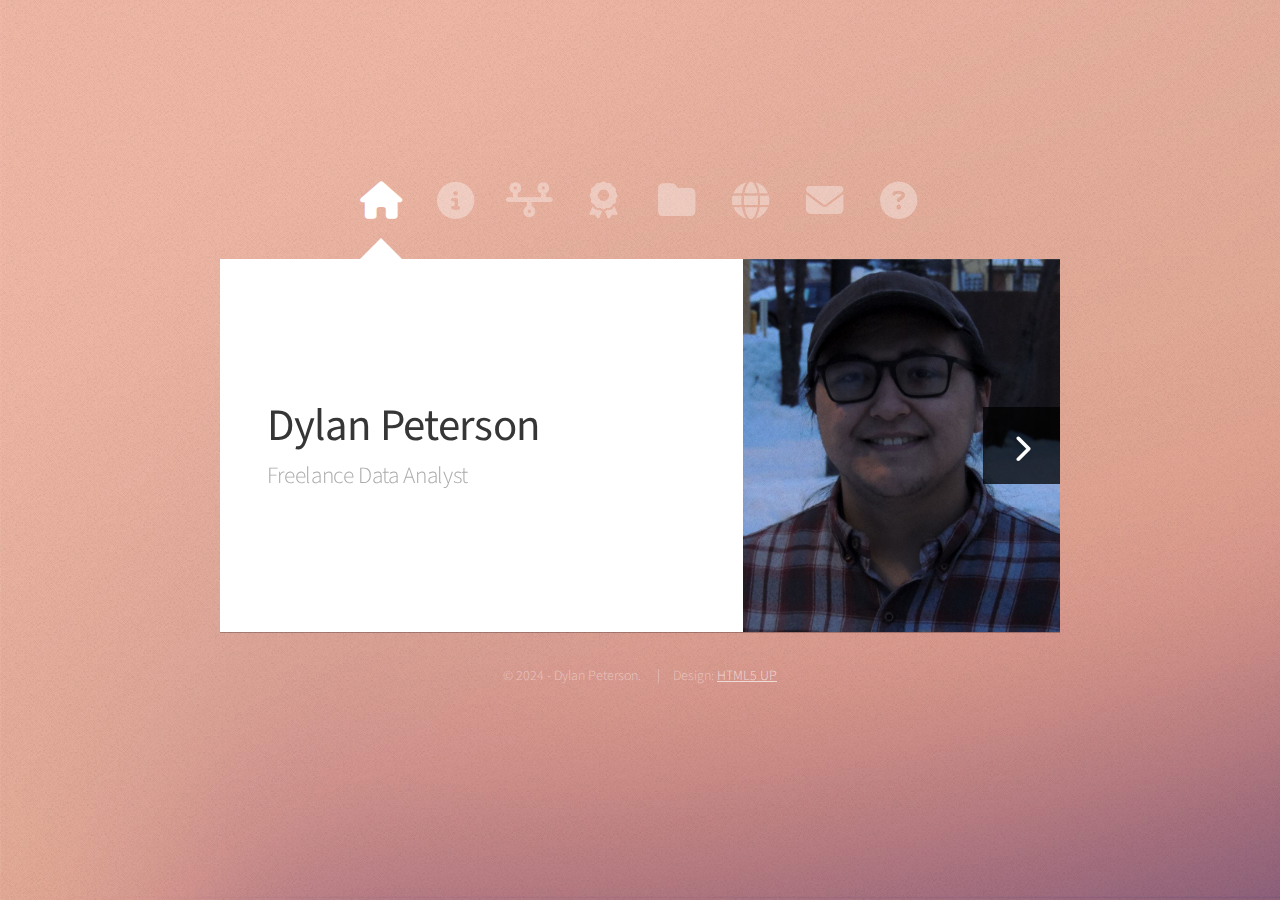
<file: index.html>
<!DOCTYPE HTML>
<!--
	Astral by HTML5 UP
	html5up.net | @ajlkn
	Free for personal and commercial use under the CCA 3.0 license (html5up.net/license)
-->
<html>

<head>
    <title>Dylan Peterson's Portfolio</title>
    <meta charset="utf-8" />
    <meta name="viewport" content="width=device-width, initial-scale=1, user-scalable=no" />
    <link rel="stylesheet" href="assets/css/main.css" />
    <noscript>
        <link rel="stylesheet" href="assets/css/noscript.css" />
    </noscript>
</head>

<body class="is-preload">

    <!-- Wrapper-->
    <div id="wrapper">

        <!-- Nav -->
        <nav id="nav">
            <a href="#" class="icon solid fa-home"><span>Home</span></a>
            <a href="#about-me" class="icon solid fa-info-circle"><span>About Me</span></a>
            <a href="#work_history" class="icon solid fa-timeline"><span>Work History</span></a>
            <a href="#merits" class="icon solid fa-award"><span>merits</span></a>
            <a href="#projects" class="icon solid fa-folder"><span>Projects</span></a>
            <a href="#websites" class="icon solid fa-globe"><span>Websites</span></a>
            <a href="#contact" class="icon solid fa-envelope"><span>Contact</span></a>
            <a href="#FAQ" class="icon solid fa-question-circle"><span>FAQ</span></a>
        </nav>

        <!-- Main -->
        <div id="main">

            <!-- Me -->
            <article id="home" class="panel intro">
                <header>
                    <h1>Dylan Peterson</h1>
                    <p>Freelance Data Analyst</p>
                </header>
                <a href="#work" class="jumplink pic">
                    <span class="arrow icon solid fa-chevron-right"><span>See my work</span></span>
                    <img src="images/main.jpg" alt="" />
                </a>
            </article>

            <!-- About Me -->
            <article id="about-me" class="panel">
                <header>
                    <h2>About Me</h2>
                </header>
                <h3>Abstract</h3>
                <p>My name is Dylan Tyler Peterson, and I'm an Alaskan Native data analyst based in Anchorage, Alaska.
                    My hobbies include crocheting, archery, lock picking, coding, hacking/pen testing, and programming.
                    I'm a FOSS (Free and Open Source Software) enthusiast, with my main workstation running an Ubuntu
                    distro of Linux (I aspire to overhaul to Gentoo eventually for performance and modular control
                    reasons). I trained and am certified in data analytics through Thinkful.</p>

                <h3>Setup</h3>
                <p>My current work setup is an Asus ROG Strix laptop with an AMD Ryzen 9 5980HX CPU and an AMD Radeon RX
                    6800M GPU. I run Ubuntu as my primary work operating system. However, I run Windows on a secondary
                    NVME SSD, mainly for gaming purposes and to familiarize myself with the OS and PowerShell. For my
                    software setup on Ubuntu, I've replaced the standard GNOME Display Manager with I3WM, as tiled
                    window managers are more intuitive and more streamlined to work with for me. I run most of my
                    interactions through the command line.</p>
            </article>

            <!-- Work History -->
            <article id="work_history" class="panel">
                <header>
                    <h2>Work History</h2>
                </header>

                <h3>Abstract</h3>
                <ul>
                    <li>
                        <h4>Sears, Roebuck and Co. ~ Merchandising Lead</h4>
                        <h5>March 2017 - April 2018</h5>
                        <ul>
                            <li>Optimize product placement per planogram and customer trends</li>
                            <li>Validate price against ever-changing corporate pricing</li>
                            <li>Analyze customer-product interaction and raise possible placement changes</li>
                        </ul>
                    </li>
                    <li>
                        <h4>Lowe's Home Centers, LLC ~ Delivery Assistant</h4>
                        <h5>February 2019 - February 2020</h5>
                        <ul>
                            <li>Verified product against order invoice for accuracy</li>
                            <li>Routed and planned deliveries for the following days</li>
                            <li>Assisted back-end supervisor with logging inventory</li>
                            <li>Coordinated inter-departmentally to ensure customer satisfaction</li>
                            <li>De-escalated tense interactions with aggravated customers</li>
                            <li>Created adequate compromises for impromptu problems during deliveries</li>
                        </ul>
                    </li>
                    <li>
                        <h4>United Brotherhood of Carpenters ~ Apprentice Carpenter</h4>
                        <h5>February 2020 - July 2021</h5>
                        <ul>
                            <li>Fabricated structural frames based on architectural blueprints</li>
                            <li>Analyzed worksite for safety hazards and ensured compliance with safety mandates</li>
                            <li>Cut and trimmed construction material to the needed length</li>
                        </ul>
                    </li>
                    <li>
                        <h4>Mirage Auto Painting & Collision ~ Data Analyst</h4>
                        <h5>July 2021 - April 2022</h5>
                        <ul>
                            <li>Used Microsoft Excel to track and visualize business KPIs</li>
                            <li>Used Python to create automated data formatting and per-use visualization scripts</li>
                            <li>Created and presented informative slideshows to update management on the company's
                                status
                            </li>
                            <li>Maintained tracking of repair order tickets through Microsoft Excel</li>
                        </ul>
                    </li>
                    <li>
                        <h4>Lowe's Home Centers, LLC ~ Appliance Sales Specialist</h4>
                        <h5>April 2022 - May 2023</h5>
                        <ul>
                            <li>Collaborated Cross-departmentally to ensure customer satisfaction promptly</li>
                            <li>De-escalated tense interpersonal interactions with aggravated customers</li>
                            <li>Assisted department ASM with analyzing sales trends to predict needed inventory better
                            </li>
                            <li>Handled large-scale orders for high-value customers, including corporate entities</li>
                        </ul>
                    </li>
                    <li>
                        <h4>ESS Worldwide ~ Sanitization QAQC/Lead</h4>
                        <h5>May 2023 - Current</h5>
                        <ul>
                            <li>Verify the quality of sanitization</li>
                            <li>Authenticate on-board stock qualities</li>
                            <li>Assist in monthly stock auditing</li>
                            <li>Check for on-board discrepancies</li>
                        </ul>
                    </li>
                </ul>

                <h3>Sears, Roebuck and Co. ~ Merchandising Lead</h3>
                <h4>March 2017 - April 2018</h4>
                <p>I worked as a hardlines merchandising lead for Sears, Roebuck, and Co. During my time there, I was in
                    charge of optimizing product placement in correlation with related products to enhance customer
                    experience while increasing product-customer engagement. I also validated product pricing to verify
                    that it was current and congruent with the internal pricing model from Sears Corporate. While my
                    position was mainly front-end, I assisted with back-end operations, including inventory auditing and
                    product intake, during my slow times and as the back-end team needed help.</p>

                <h3>Lowe's Home Centers, LLC ~ Delivery Assistant</h3>
                <h4>February 2019 - February 2020</h4>
                <p>I initially applied for the customer service associate position in the lumber department. I chose
                    that position to familiarize myself with the construction industry and the tools/equipment used.
                    During my time in that position, I was in charge of restocking and maintaining the department, which
                    included using heavy machinery (mainly a propane-based forklift). I used my previous experience with
                    price validation along with legacy software to verify and fix pricing errors and outdated values.
                    After approximately three months working there, I transferred to the delivery department as a
                    full-time delivery assistant. In this new position, I helped coordinate next-day deliveries and
                    ensured timely, accurate, and intact deliveries. Most of the deliveries were appliances; however, I
                    also assisted in transporting bulk construction materials by aiding the CDL drivers. When supporting
                    the CDL driver, I kept watch for unsuspected vehicles and ensured safe transit of goods while he was
                    operating the truck-mounted forklift.</p>

                <h3>United Brotherhood of Carpenters ~ Apprentice Carpenter</h3>
                <h4>February 2020 - July 2021</h4>
                <p>Being a carpenter had been a longtime dream of mine since the start of middle school, and that only
                    grew when I was in Applied tech. To achieve my goal of joining the union, I expedited my graduation
                    from the CyberLynx program in a matter of months. I worked hard to earn my driver's license in
                    December 2019. In this position, I learned much about the construction industry and the inner
                    workings of being a carpenter. As an apprentice, I increased my understanding of architectural
                    mathematics and refined my work ethic. This era of my career allowed me to understand the dedication
                    it took to see through long-term projects and also honed my capabilities with time, money, and
                    stress management.</p>

                <h3>Mirage Auto Painting & Collision ~ Data Analyst</h3>
                <h4>July 2021 - April 2022</h4>
                <p>I left the construction industry due to the inability to have a comfortable balance between work and
                    personal life, as the weeks away from my family created a strain that was not worth the money I was
                    earning. I allowed myself a week's break to relieve the stresses of being away from home for weeks
                    and get my head back on straight, and then I started to apply locally. I wanted something to foster
                    my love for technology and shift my career into data analytics. During my time in this position, I
                    created low-cost automatic report frameworks through applications such as Excel and rudimentary
                    formatting and report creation using the Pandas module. We switched to BIRT shortly before I
                    departed from the business. With these customized report generation applications, I created tailored
                    graphs and visualizations, using Excel's pivot tables to create ad hoc graphs, then used Python's
                    Seaborn pandas to create more prepared plots for informative presentations choreographed in
                    PowerPoint.</p>

                <h3>Lowe's Home Centers, LLC ~ Appliance Sales Specialist</h3>
                <h4>April 2022 - May 2023</h4>
                <p>I parted ways with Mirage due to increasing hostility from the owner/operator and learning about
                    internal actions I disagreed with. After parting ways, I found a new position available at Lowe's.
                    With my newfound experience and a proven previous work ethic, I applied to and became a sales
                    specialist in the appliance department. As a sales associate, I was a good source of information for
                    our customer base and acted as the main point of contact for our customers' shopping experience.
                    While in this position, I increased my knowledge of consumer electronics and wanted luxuries. I
                    could bring my previous analyst experience to explain current sales trends in an understandable way
                    to my lead and superiors. I harnessed our internal sales data through their sales application using
                    manual data entry into Excel to graph sales trends as our financial quarters closed. I worked
                    closely with my assistant store manager to inform him of the current sales trends and help project
                    what appliances we should request from our appliance distribution center and regional distribution
                    center. In this position, I was crucial in interacting with high-value customers and corporations
                    while managing multiple high-dollar projects and orders. I excelled in interpersonal de-escalation
                    and conflict resolution, and I could find quick and efficient solutions with my deep understanding
                    of the proprietary inventory management system.</p>

                <h3>ESS Worldwide ~ Sanitization QAQC/Lead</h3>
                <h4>May 2023 - Current</h4>
                <p>I left Lowe's due to disagreements with changes made in the departmental structure and the expected
                    decrease in available specialists. I took a month off to unwind with my wife and help her with
                    Spring cleaning. After allowing myself to recuperate, I landed a temporary job as a sanitation
                    worker through a contractor for the Alaska Railroad Corporation. During this position, my initial
                    tasks were to help clean, sanitize, and restock the train lines that run during the summer season.
                    Excelling at the job involved a keen eye for detail to ensure that we thoroughly and adequately
                    sanitized with the proper chemicals. This adherence to quality eventually landed me a position as a
                    lead, where my main focus was quality assurance and quality control. Through the summer, I gained
                    enough interest from my supervisor and department manager to be offered a full-time position at the
                    company under the same occupational title of lead/QAQC. I continue to work with ESS and go above and
                    beyond to ensure my work is excellent.</p>

            </article>

            <!-- Merits -->
            <article id="merits" class="panel">
                <header>
                    <h2>Skills and Accolades</h2>
                </header>
                <br>
                <h3>Skills</h3>
                <ul>
                    <li>Nine years of experience with Google Suite</li>
                    <li>Four years of Python experience</li>
                    <li>Four years of Linux CLI experience</li>
                    <li>Three years of experience with Git and GitHub</li>
                    <li>Three years of experience with Microsoft 365</li>
                    <li>Two years of SQL experience
                        <ul>
                            <li>PostgreSQL</li>
                            <li>SQLite3</li>
                        </ul>
                    </li>
                    <li>Two years of Tableau experience</li>
                    <li>Two years of POST and GET API experience</li>
                    <li>One year of HTML and CSS experience</li>
                    <li>Six months of BIRT (Business Intelligence Reporting Tool)</li>
                    <li>Six months of C programming language</li>
                </ul>

                <h3>Certificates & Diplomas</h3>
                <ul>
                    <li>High school Diploma: CyberLynx K-12</li>
                    <li>Certificate in Data Analytics: Thinkful
                        <ul>
                            <li>Trained in Excel and PowerPoint</li>
                            <li>Trained in SQL (focus on PostgreSQL)</li>
                            <li>Trained in Python (focus on Pandas, Matplotlib, and Seaborn)</li>
                            <li>Trained in Tableau</li>
                        </ul>
                    </li>
                </ul>
            </article>

            <!-- Projects -->
            <article id="projects" class="panel">
                <header>
                    <h2>Projects</h2>
                </header>
                <p>Below are some examples of my projects. Most will be done through multiple means to showcase my
                    capabilities in differing business intelligence programs and custom-programmed Python scripts/SQL
                    queries.</p>
                <section>
                    <div class="row">
                        <details>
                            <summary>
                                <a href="projects.html#superstore">
                                    Tableau Superstore
                                </a>
                            </summary>
                            test
                        </details>
                        <div class="col-10 col-6-medium col-12-small" style="margin:auto">
                            <a href="projects.html#superstore" class="image fit"><img src="images/pic01.jpg" alt=""></a>
                        </div>
                        <div class="col-10 col-6-medium col-12-small" style="margin:auto">
                            <a href="projects.html#finances" class="image fit"><img src="images/pic01.jpg" alt=""></a>
                        </div>
                        <!-- <div class="col-4 col-6-medium col-12-small"> -->
                        <!--   <a href="#" class="image fit"><img src="images/pic02.jpg" alt=""></a> -->
                        <!-- </div> -->
                        <!-- <div class="col-4 col-6-medium col-12-small"> -->
                        <!--   <a href="#" class="image fit"><img src="images/pic03.jpg" alt=""></a> -->
                        <!-- </div> -->
                        <!-- <div class="col-4 col-6-medium col-12-small"> -->
                        <!--   <a href="#" class="image fit"><img src="images/pic04.jpg" alt=""></a> -->
                        <!-- </div> -->
                        <!---->
                        <!-- <div class="col-10 col-6-medium col-12-small" style="margin:auto"> -->
                        <!--   <a href="#" class="image fit"><img src="images/pic05.jpg" alt=""></a> -->
                        <!-- </div> -->
                        <!-- <div class="col-4 col-6-medium col-12-small"> -->
                        <!--   <a href="#" class="image fit"><img src="images/pic06.jpg" alt=""></a> -->
                        <!-- </div> -->
                        <!-- <div class="col-4 col-6-medium col-12-small"> -->
                        <!--   <a href="#" class="image fit"><img src="images/pic07.jpg" alt=""></a> -->
                        <!-- </div> -->
                        <!-- <div class="col-4 col-6-medium col-12-small"> -->
                        <!--   <a href="#" class="image fit"><img src="images/pic08.jpg" alt=""></a> -->
                        <!-- </div> -->
                        <!---->
                        <!-- <div class="col-10 col-6-medium col-12-small" style="margin:auto"> -->
                        <!--   <a href="#" class="image fit"><img src="images/pic09.jpg" alt=""></a> -->
                        <!-- </div> -->
                        <!-- <div class="col-4 col-6-medium col-12-small"> -->
                        <!--   <a href="#" class="image fit"><img src="images/pic10.jpg" alt=""></a> -->
                        <!-- </div> -->
                        <!-- <div class="col-4 col-6-medium col-12-small"> -->
                        <!--   <a href="#" class="image fit"><img src="images/pic11.jpg" alt=""></a> -->
                        <!-- </div> -->
                        <!-- <div class="col-4 col-6-medium col-12-small"> -->
                        <!--   <a href="#" class="image fit"><img src="images/pic12.jpg" alt=""></a> -->
                        <!-- </div> -->
                    </div>
                </section>
            </article>

            <!-- Websites -->
            <article id="websites" class="panel">
                <header>
                    <h2>Websites</h2>
                </header>
                <section>
                    <div class="row">
                        <div class="col-4 col-6-medium col-12-small" style="margin:auto">
                            <a href="https://www.linkedin.com/in/dylan-peterson-881b22264" class="image fit"
                                title='LinkedIn'><img src="images/in-blue.png" alt="LinkedIn"></a>
                        </div>
                        <div class="col-4 col-6-medium col-12-small" style="margin:auto">
                            <a href="https://github.com/Dylan-T-Peterson" class="image fit" title='GitHub'><img
                                    src="images/github-mark.png" alt="Github"></a>
                        </div>
                        <div class="col-4 col-6-medium col-12-small" style="margin:auto">
                            <a href="https://public.tableau.com/app/profile/dylan6056" class="image fit"
                                title='Tableau'><img src="images/Tableau-Logo.png" alt="Tableau"></a>
                        </div>
                    </div>
                </section>
            </article>

            <!-- Contact -->
            <article id="contact" class="panel">
                <header>
                    <h2>Contact Me</h2>
                </header>
                <form action="https://formspree.io/f/mpzgnpne" method="POST">
                    <div>
                        <div class="row">
                            <div class="col-6 col-12-medium">
                                <input type="text" name="name" placeholder="First and Last Name" required />
                            </div>
                            <div class="col-6 col-12-medium">
                                <input type="text" name="email" placeholder="Email" required />
                            </div>
                            <div class="col-12">
                                <input type="text" name="subject" placeholder="Subject" required />
                            </div>
                            <div class="col-12">
                                <textarea name="message" placeholder="Message" rows="6" required></textarea>
                            </div>
                            <div class="col-12">
                                <button type='submit'>Send Message</button>
                            </div>
                        </div>
                    </div>
                </form>
            </article>

            <!-- FAQ -->
            <article id="FAQ" class="panel">
                <header>
                    <h2>FAQ</h2>
                </header>
                <details>
                    <summary>Why are all of your SQL queries written with SQLite3 syntax?</summary>
                    I currently don't have the necessary infrastructure to obtain or maintain an actual server
                    database, so instead of leaving out SQL as a whole, I decided to use the resources I currently have
                    to practice and strengthen my SQL literacy.
                </details>

                <details>
                    <summary>What is your development setup?</summary>
                    My main workstation is a Ubuntu-based setup running I3WM for my window manager. I've heavily
                    customized a fork of Neovim, mainly for Python, SQL, and front-end web development. I modify my
                    configuration files to improve productivity and ease of use when encountering things I could
                    optimize during my projects.
                </details>

                <details>
                    <summary>What professional experience do you have in data analytics?</summary>
                    I have a year of professional experience and another year of freelance experience. I keep my
                    skills growing with my projects and continue to expand my understanding of analytical techniques and
                    more efficient methods by staying informed and up to date-with new program/language releases.
                </details>

                <details>
                    <summary>What experience do you have with analytic programs?</summary>
                    I have experience in Excel, Tableau, and creating custom Python scripts. My knowledge of Excel
                    includes using HLOOKUP/VLOOKUP, INDEX/MATCH, and pivot charts/tables. In Tableau, I can create
                    cohesive and insightful dashboards and stories. My most extensive area of expertise is manipulating
                    and analyzing data through customized Python scripts and personalized SQL queries, including
                    manipulating DataFrames through the Pandas module or database modification and querying through the
                    SQLite3 module. I am proficient in creating data visualizations using Python's Matplotlib and
                    Seaborn modules.
                </details>

                <details>
                    <summary>
                        What are your experiences with software development life cycle frameworks and processes?
                    </summary>
                    I currently do not work on large enough projects or teams to necessitate an SDLC, so I need to
                    gain experience with any SDLC framework. I have informed myself about various SDLC frameworks,
                    including Scrum Agile, Waterfall, Lean, Iterative, and Spiral.
                </details>

            </article>

        </div>

        <!-- Footer -->
        <div id="footer">
            <ul class="copyright">
                <li>&copy; 2024 - Dylan Peterson.</li>
                <li>Design: <a href="http://html5up.net">HTML5 UP</a></li>
            </ul>
        </div>

    </div>

    <!-- Scripts -->
    <script src="assets/js/jquery.min.js"></script>
    <script src="assets/js/browser.min.js"></script>
    <script src="assets/js/breakpoints.min.js"></script>
    <script src="assets/js/util.js"></script>
    <script src="assets/js/main.js"></script>

</body>

</html>

<!-- todo -->
<!-- change h3-h6 header sizes -->
</file>
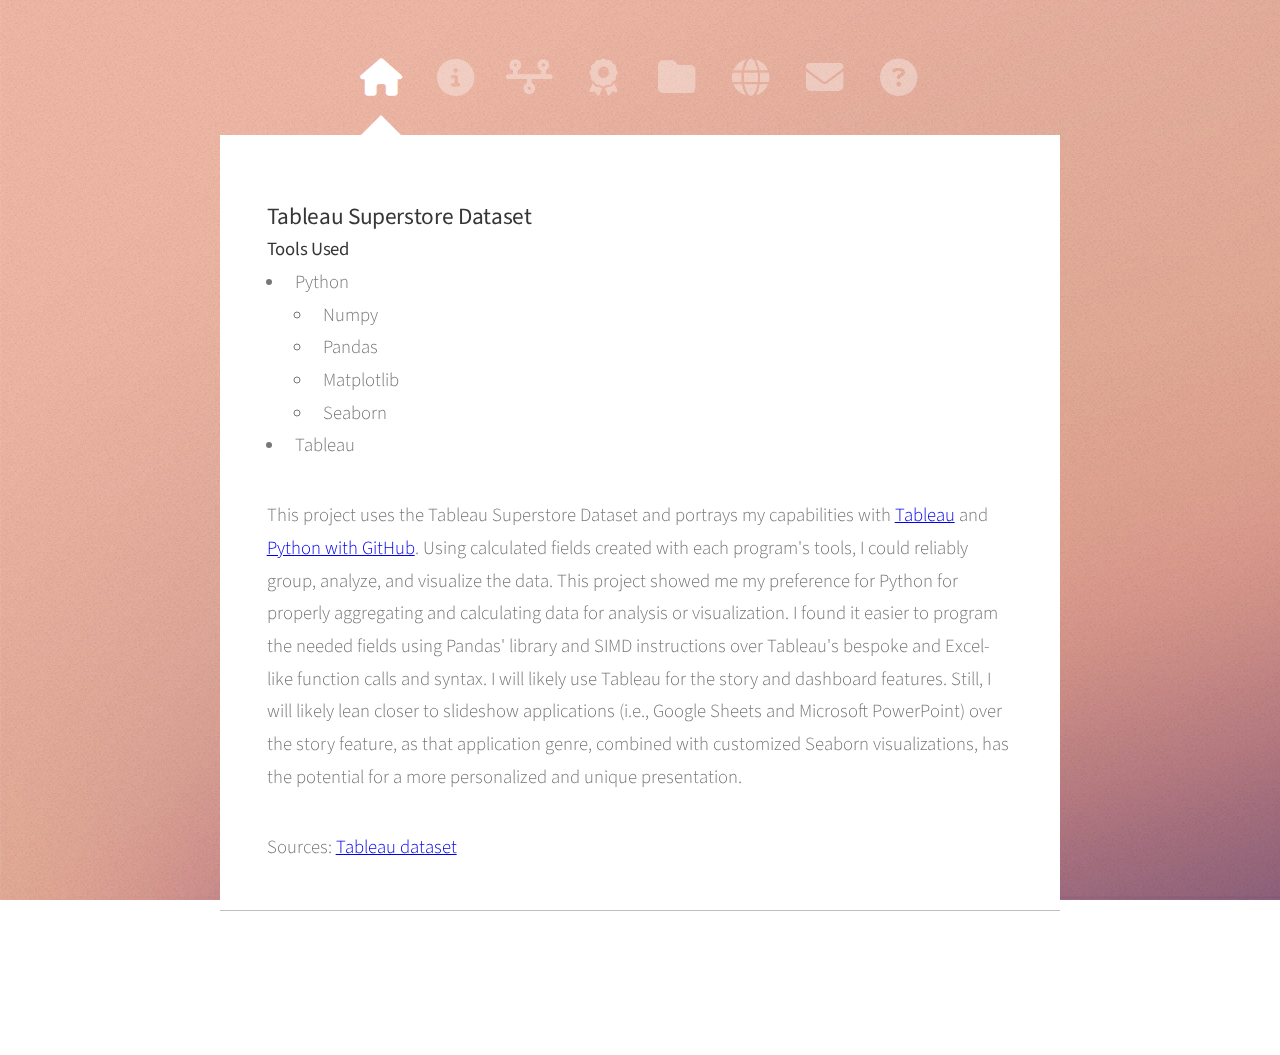
<file: projects.html>
<!DOCTYPE HTML>
<!--
    Astral by HTML5 UP
    html5up.net | @ajlkn
    Free for personal and commercial use under the CCA 3.0 license (html5up.net/license)
-->
<html>

<script type="module" src="https://public.tableau.com/javascripts/api/tableau.embedding.3.latest.min.js"></script>

<head>
    <title>Dylan Peterson's Portfolio</title>
    <meta charset="utf-8" />
    <meta name="viewport" content="width=device-width, initial-scale=1, user-scalable=no" />
    <link rel="stylesheet" href="assets/css/main.css" />
    <noscript>
        <link rel="stylesheet" href="assets/css/noscript.css" />
    </noscript>
</head>

<body class="is-preload">

    <!-- Wrapper-->
    <div id="wrapper">

        <!-- Nav -->
        <nav id="nav">
            <a href="index.html#" class="icon solid fa-home"><span>Home</span></a>
            <a href="index.html#about-me" class="icon solid fa-info-circle"><span>About Me</span></a>
            <a href="index.html#work_history" class="icon solid fa-timeline"><span>Work History</span></a>
            <a href="index.html#merits" class="icon solid fa-award"><span>merits</span></a>
            <a href="index.html#projects" class="icon solid fa-folder"><span>Projects</span></a>
            <a href="index.html#websites" class="icon solid fa-globe"><span>Websites</span></a>
            <a href="index.html#contact" class="icon solid fa-envelope"><span>Contact</span></a>
            <a href="index.html#FAQ" class="icon solid fa-question-circle"><span>FAQ</span></a>
        </nav>

        <!-- Main -->
        <div id="main">

            <article id="superstore" class="panel">
                <h3>Tableau Superstore Dataset</h3>
                <h4>Tools Used</h4>
                <ul>
                    <li>Python
                        <ul>
                            <li>Numpy</li>
                            <li>Pandas</li>
                            <li>Matplotlib</li>
                            <li>Seaborn</li>
                        </ul>
                    </li>
                    <li>Tableau</li>
                </ul>
                <div class='tableauPlaceholder' id='viz1709087582967' style='position: relative'><noscript><a
                            href='#'><img alt='Sales, Profits, and Margins '
                                src='https:&#47;&#47;public.tableau.com&#47;static&#47;images&#47;Su&#47;SuperstoreProject_16791758985320&#47;Story1&#47;1_rss.png'
                                style='border: none' /></a></noscript><object class='tableauViz' style='display:none;'>
                        <param name='host_url' value='https%3A%2F%2Fpublic.tableau.com%2F' />
                        <param name='embed_code_version' value='3' />
                        <param name='site_root' value='' />
                        <param name='name' value='SuperstoreProject_16791758985320&#47;Story1' />
                        <param name='tabs' value='no' />
                        <param name='toolbar' value='yes' />
                        <param name='static_image'
                            value='https:&#47;&#47;public.tableau.com&#47;static&#47;images&#47;Su&#47;SuperstoreProject_16791758985320&#47;Story1&#47;1.png' />
                        <param name='animate_transition' value='yes' />
                        <param name='display_static_image' value='yes' />
                        <param name='display_spinner' value='yes' />
                        <param name='display_overlay' value='yes' />
                        <param name='display_count' value='yes' />
                        <param name='language' value='en-US' />
                    </object></div>
                <script
                    type='text/javascript'>                    var divElement = document.getElementById('viz1709087582967'); var vizElement = divElement.getElementsByTagName('object')[0]; vizElement.style.width = '100%'; vizElement.style.height = (divElement.offsetWidth * 0.75) + 'px'; var scriptElement = document.createElement('script'); scriptElement.src = 'https://public.tableau.com/javascripts/api/viz_v1.js'; vizElement.parentNode.insertBefore(scriptElement, vizElement);                </script>
                <p></p>
                <p>This project uses the Tableau Superstore Dataset and portrays my capabilities with <a
                        href="https://public.tableau.com/app/profile/dylan6056/viz/SuperstoreProject_16791758985320/Story1">Tableau</a>
                    and <a href="https://github.com/Dylan-T-Peterson/superstore">Python with GitHub</a>. Using
                    calculated fields created with each program's tools, I could reliably group, analyze, and
                    visualize the data. This project showed me my preference for Python for properly
                    aggregating and calculating data for analysis or visualization. I found it easier to program the
                    needed fields using Pandas' library and SIMD instructions over Tableau's bespoke and Excel-like
                    function calls and syntax. I will likely use Tableau for the story and dashboard features. Still, I
                    will likely lean closer to slideshow applications (i.e., Google Sheets and Microsoft PowerPoint)
                    over the story feature, as that application genre, combined with customized Seaborn visualizations,
                    has the potential for a more personalized and unique presentation.</p>
                <p>Sources: <a href="https://public.tableau.com/app/sample-data/sample_-_superstore.xls">Tableau
                        dataset</a></p>
            </article>

            <article id="finances" class="panel">
                <h3>Financial Database</h3>
                <p></p>
                <h4>Tools Used</h4>
                <ul>
                    <li>Python
                        <ul>
                            <li>SQLite3</li>
                            <li>Pandas</li>
                        </ul>
                    </li>
                    <li>SQLite3</li>
                </ul>
                <p><a href="https://github.com/Dylan-T-Peterson/Financing-project">This project</a> is to show my
                    capabilities in creating relational databases and necessary personalized APIs to curate how the
                    database interacts. The Python scripts are complete and built-in with type verification and guard
                    clauses to ensure that any input gained from the user is of a valid type/format and will not pose a
                    problem for the database.</p>
                <p>I started by thinking about the relational database structure I'd need for the project, whether the
                    specific columns would be necessary for operation, and which ones I would need for calculating
                    back-end fields. After charting the database, I created the initialization SQL script that would be
                    modified as required while making a CLI interface and the necessary back-end APIs. I then referred
                    to my previously charted interactions between the database and the Python program to see in which
                    order it would be the most logical/necessary to move on to the following function.</p>
            </article>

            <article id="phub" class="panel">
                <h3>Pornhub Dataset Analysis</h3>
                <p></p>
                <h4>Tools Used</h4>
                <ul>
                    <li>Python
                        <ul>
                            <li>SQLite3</li>
                            <li>Pandas</li>
                        </ul>
                    </li>
                    <li>Jupyter Lab</li>
                    <li>SQLite3</li>
                </ul>
                <p>With <a href="#phub">this project</a> I wanted to use a larger dataset, one that would ideally be
                    unable to be properly displayed in a tabular application such as Google Sheets or Microsoft Excel.
                    This eventually branched to the Pornhub data available <a
                        href="https://www.pornhub.com/files/pornhub.com-db.zip">here</a> with over four million rows.
                </p>
                <p>Sources: <a href="https://www.pornhub.com/files/pornhub.com-db.zip">Pornhub Dataset</a></p>
            </article>

        </div>

        <!-- Footer -->
        <div id="footer">
            <ul class="copyright">
                <li>&copy; 2023 - Dylan Peterson.</li>
                <li>Design: <a href="http://html5up.net">HTML5 UP</a></li>
            </ul>
        </div>

    </div>

    <!-- Scripts -->
    <script src="assets/js/jquery.min.js"></script>
    <script src="assets/js/browser.min.js"></script>
    <script src="assets/js/breakpoints.min.js"></script>
    <script src="assets/js/util.js"></script>
    <script src="assets/js/main.js"></script>

</body>

</html>
</file>
<file: assets/css/noscript.css>
/*
	Astral by HTML5 UP
	html5up.net | @ajlkn
	Free for personal and commercial use under the CCA 3.0 license (html5up.net/license)
*/

/* Wrapper */

	#wrapper {
		opacity: 1 !important;
	}

/* Nav */

	#nav a {
		opacity: 1.0;
	}

		#nav a:before, #nav a:after {
			display: none;
		}

		#nav a span {
			top: 0;
			opacity: 1.0;
		}

			#nav a span:after {
				display: none;
			}

/* Main */

	#main {
		background: none;
		box-shadow: none;
	}

		#main > .panel {
			background: #ffffff;
			margin-bottom: 2em;
		}

			#main > .panel:last-child {
				margin-bottom: 0;
			}
</file>
<file: assets/css/main.css>
@import url("https://fonts.googleapis.com/css?family=Source+Sans+Pro:300,400,300italic,400italic");
@import url("fontawesome-all.min.css");

/*
	Astral by HTML5 UP
	html5up.net | @ajlkn
	Free for personal and commercial use under the CCA 3.0 license (html5up.net/license)
*/

html,
body,
div,
span,
applet,
object,
iframe,
h1,
h2,
h3,
h4,
h5,
h6,
p,
blockquote,
pre,
a,
abbr,
acronym,
address,
big,
cite,
code,
del,
dfn,
em,
img,
ins,
kbd,
q,
s,
samp,
small,
strike,
strong,
sub,
sup,
tt,
var,
b,
u,
i,
center,
dl,
dt,
dd,
ol,
ul,
li,
fieldset,
form,
label,
legend,
table,
caption,
tbody,
tfoot,
thead,
tr,
th,
td,
article,
aside,
canvas,
details,
embed,
figure,
figcaption,
footer,
header,
hgroup,
menu,
nav,
output,
ruby,
section,
summary,
time,
mark,
audio,
video {
    margin: 0;
    padding: 0;
    border: 0;
    font-size: 100%;
    font: inherit;
    vertical-align: baseline;
}

article,
aside,
details,
figcaption,
figure,
footer,
header,
hgroup,
menu,
nav,
section {
    display: block;
}

body {
    line-height: 1;
}

ol,
ul {
    list-style: none;
}

li>ul {
    margin: 0;
    list-style: circle
}

dd {
    margin-left: 1em
}

blockquote,
q {
    quotes: none;
}

blockquote:before,
blockquote:after,
q:before,
q:after {
    content: '';
    content: none;
}

table {
    border-collapse: collapse;
    border-spacing: 0;
}

body {
    -webkit-text-size-adjust: none;
}

mark {
    background-color: transparent;
    color: inherit;
}

input::-moz-focus-inner {
    border: 0;
    padding: 0;
}

input,
select,
textarea {
    -moz-appearance: none;
    -webkit-appearance: none;
    -ms-appearance: none;
    appearance: none;
}

/* Row */

.row {
    display: flex;
    flex-wrap: wrap;
    box-sizing: border-box;
    align-items: stretch;
}

.row>* {
    box-sizing: border-box;
}

.row.gtr-uniform>*> :last-child {
    margin-bottom: 0;
}

.row.aln-left {
    justify-content: flex-start;
}

.row.aln-center {
    justify-content: center;
}

.row.aln-right {
    justify-content: flex-end;
}

.row.aln-top {
    align-items: flex-start;
}

.row.aln-middle {
    align-items: center;
}

.row.aln-bottom {
    align-items: flex-end;
}

.row>.imp {
    order: -1;
}

.row>.col-1 {
    width: 8.33333%;
}

.row>.off-1 {
    margin-left: 8.33333%;
}

.row>.col-2 {
    width: 16.66667%;
}

.row>.off-2 {
    margin-left: 16.66667%;
}

.row>.col-3 {
    width: 25%;
}

.row>.off-3 {
    margin-left: 25%;
}

.row>.col-4 {
    width: 33.33333%;
}

.row>.off-4 {
    margin-left: 33.33333%;
}

.row>.col-5 {
    width: 41.66667%;
}

.row>.off-5 {
    margin-left: 41.66667%;
}

.row>.col-6 {
    width: 50%;
}

.row>.off-6 {
    margin-left: 50%;
}

.row>.col-7 {
    width: 58.33333%;
}

.row>.off-7 {
    margin-left: 58.33333%;
}

.row>.col-8 {
    width: 66.66667%;
}

.row>.off-8 {
    margin-left: 66.66667%;
}

.row>.col-9 {
    width: 75%;
}

.row>.off-9 {
    margin-left: 75%;
}

.row>.col-10 {
    width: 83.33333%;
}

.row>.off-10 {
    margin-left: 83.33333%;
}

.row>.col-11 {
    width: 91.66667%;
}

.row>.off-11 {
    margin-left: 91.66667%;
}

.row>.col-12 {
    width: 100%;
}

.row>.off-12 {
    margin-left: 100%;
}

.row.gtr-0 {
    margin-top: 0em;
    margin-left: 0em;
}

.row.gtr-0>* {
    padding: 0em 0 0 0em;
}

.row.gtr-0.gtr-uniform {
    margin-top: 0em;
}

.row.gtr-0.gtr-uniform>* {
    padding-top: 0em;
}

.row.gtr-25 {
    margin-top: -0.3125em;
    margin-left: -0.3125em;
}

.row.gtr-25>* {
    padding: 0.3125em 0 0 0.3125em;
}

.row.gtr-25.gtr-uniform {
    margin-top: -0.3125em;
}

.row.gtr-25.gtr-uniform>* {
    padding-top: 0.3125em;
}

.row.gtr-50 {
    margin-top: -0.625em;
    margin-left: -0.625em;
}

.row.gtr-50>* {
    padding: 0.625em 0 0 0.625em;
}

.row.gtr-50.gtr-uniform {
    margin-top: -0.625em;
}

.row.gtr-50.gtr-uniform>* {
    padding-top: 0.625em;
}

.row {
    margin-top: -1.25em;
    margin-left: -1.25em;
}

.row>* {
    padding: 1.25em 0 0 1.25em;
}

.row.gtr-uniform {
    margin-top: -1.25em;
}

.row.gtr-uniform>* {
    padding-top: 1.25em;
}

.row.gtr-150 {
    margin-top: -1.875em;
    margin-left: -1.875em;
}

.row.gtr-150>* {
    padding: 1.875em 0 0 1.875em;
}

.row.gtr-150.gtr-uniform {
    margin-top: -1.875em;
}

.row.gtr-150.gtr-uniform>* {
    padding-top: 1.875em;
}

.row.gtr-200 {
    margin-top: -2.5em;
    margin-left: -2.5em;
}

.row.gtr-200>* {
    padding: 2.5em 0 0 2.5em;
}

.row.gtr-200.gtr-uniform {
    margin-top: -2.5em;
}

.row.gtr-200.gtr-uniform>* {
    padding-top: 2.5em;
}

@media screen and (max-width: 1680px) {

    .row {
        display: flex;
        flex-wrap: wrap;
        box-sizing: border-box;
        align-items: stretch;
    }

    .row>* {
        box-sizing: border-box;
    }

    .row.gtr-uniform>*> :last-child {
        margin-bottom: 0;
    }

    .row.aln-left {
        justify-content: flex-start;
    }

    .row.aln-center {
        justify-content: center;
    }

    .row.aln-right {
        justify-content: flex-end;
    }

    .row.aln-top {
        align-items: flex-start;
    }

    .row.aln-middle {
        align-items: center;
    }

    .row.aln-bottom {
        align-items: flex-end;
    }

    .row>.imp-xlarge {
        order: -1;
    }

    .row>.col-1-xlarge {
        width: 8.33333%;
    }

    .row>.off-1-xlarge {
        margin-left: 8.33333%;
    }

    .row>.col-2-xlarge {
        width: 16.66667%;
    }

    .row>.off-2-xlarge {
        margin-left: 16.66667%;
    }

    .row>.col-3-xlarge {
        width: 25%;
    }

    .row>.off-3-xlarge {
        margin-left: 25%;
    }

    .row>.col-4-xlarge {
        width: 33.33333%;
    }

    .row>.off-4-xlarge {
        margin-left: 33.33333%;
    }

    .row>.col-5-xlarge {
        width: 41.66667%;
    }

    .row>.off-5-xlarge {
        margin-left: 41.66667%;
    }

    .row>.col-6-xlarge {
        width: 50%;
    }

    .row>.off-6-xlarge {
        margin-left: 50%;
    }

    .row>.col-7-xlarge {
        width: 58.33333%;
    }

    .row>.off-7-xlarge {
        margin-left: 58.33333%;
    }

    .row>.col-8-xlarge {
        width: 66.66667%;
    }

    .row>.off-8-xlarge {
        margin-left: 66.66667%;
    }

    .row>.col-9-xlarge {
        width: 75%;
    }

    .row>.off-9-xlarge {
        margin-left: 75%;
    }

    .row>.col-10-xlarge {
        width: 83.33333%;
    }

    .row>.off-10-xlarge {
        margin-left: 83.33333%;
    }

    .row>.col-11-xlarge {
        width: 91.66667%;
    }

    .row>.off-11-xlarge {
        margin-left: 91.66667%;
    }

    .row>.col-12-xlarge {
        width: 100%;
    }

    .row>.off-12-xlarge {
        margin-left: 100%;
    }

    .row.gtr-0 {
        margin-top: 0em;
        margin-left: 0em;
    }

    .row.gtr-0>* {
        padding: 0em 0 0 0em;
    }

    .row.gtr-0.gtr-uniform {
        margin-top: 0em;
    }

    .row.gtr-0.gtr-uniform>* {
        padding-top: 0em;
    }

    .row.gtr-25 {
        margin-top: -0.3125em;
        margin-left: -0.3125em;
    }

    .row.gtr-25>* {
        padding: 0.3125em 0 0 0.3125em;
    }

    .row.gtr-25.gtr-uniform {
        margin-top: -0.3125em;
    }

    .row.gtr-25.gtr-uniform>* {
        padding-top: 0.3125em;
    }

    .row.gtr-50 {
        margin-top: -0.625em;
        margin-left: -0.625em;
    }

    .row.gtr-50>* {
        padding: 0.625em 0 0 0.625em;
    }

    .row.gtr-50.gtr-uniform {
        margin-top: -0.625em;
    }

    .row.gtr-50.gtr-uniform>* {
        padding-top: 0.625em;
    }

    .row {
        margin-top: -1.25em;
        margin-left: -1.25em;
    }

    .row>* {
        padding: 1.25em 0 0 1.25em;
    }

    .row.gtr-uniform {
        margin-top: -1.25em;
    }

    .row.gtr-uniform>* {
        padding-top: 1.25em;
    }

    .row.gtr-150 {
        margin-top: -1.875em;
        margin-left: -1.875em;
    }

    .row.gtr-150>* {
        padding: 1.875em 0 0 1.875em;
    }

    .row.gtr-150.gtr-uniform {
        margin-top: -1.875em;
    }

    .row.gtr-150.gtr-uniform>* {
        padding-top: 1.875em;
    }

    .row.gtr-200 {
        margin-top: -2.5em;
        margin-left: -2.5em;
    }

    .row.gtr-200>* {
        padding: 2.5em 0 0 2.5em;
    }

    .row.gtr-200.gtr-uniform {
        margin-top: -2.5em;
    }

    .row.gtr-200.gtr-uniform>* {
        padding-top: 2.5em;
    }

}

@media screen and (max-width: 1280px) {

    .row {
        display: flex;
        flex-wrap: wrap;
        box-sizing: border-box;
        align-items: stretch;
    }

    .row>* {
        box-sizing: border-box;
    }

    .row.gtr-uniform>*> :last-child {
        margin-bottom: 0;
    }

    .row.aln-left {
        justify-content: flex-start;
    }

    .row.aln-center {
        justify-content: center;
    }

    .row.aln-right {
        justify-content: flex-end;
    }

    .row.aln-top {
        align-items: flex-start;
    }

    .row.aln-middle {
        align-items: center;
    }

    .row.aln-bottom {
        align-items: flex-end;
    }

    .row>.imp-large {
        order: -1;
    }

    .row>.col-1-large {
        width: 8.33333%;
    }

    .row>.off-1-large {
        margin-left: 8.33333%;
    }

    .row>.col-2-large {
        width: 16.66667%;
    }

    .row>.off-2-large {
        margin-left: 16.66667%;
    }

    .row>.col-3-large {
        width: 25%;
    }

    .row>.off-3-large {
        margin-left: 25%;
    }

    .row>.col-4-large {
        width: 33.33333%;
    }

    .row>.off-4-large {
        margin-left: 33.33333%;
    }

    .row>.col-5-large {
        width: 41.66667%;
    }

    .row>.off-5-large {
        margin-left: 41.66667%;
    }

    .row>.col-6-large {
        width: 50%;
    }

    .row>.off-6-large {
        margin-left: 50%;
    }

    .row>.col-7-large {
        width: 58.33333%;
    }

    .row>.off-7-large {
        margin-left: 58.33333%;
    }

    .row>.col-8-large {
        width: 66.66667%;
    }

    .row>.off-8-large {
        margin-left: 66.66667%;
    }

    .row>.col-9-large {
        width: 75%;
    }

    .row>.off-9-large {
        margin-left: 75%;
    }

    .row>.col-10-large {
        width: 83.33333%;
    }

    .row>.off-10-large {
        margin-left: 83.33333%;
    }

    .row>.col-11-large {
        width: 91.66667%;
    }

    .row>.off-11-large {
        margin-left: 91.66667%;
    }

    .row>.col-12-large {
        width: 100%;
    }

    .row>.off-12-large {
        margin-left: 100%;
    }

    .row.gtr-0 {
        margin-top: 0em;
        margin-left: 0em;
    }

    .row.gtr-0>* {
        padding: 0em 0 0 0em;
    }

    .row.gtr-0.gtr-uniform {
        margin-top: 0em;
    }

    .row.gtr-0.gtr-uniform>* {
        padding-top: 0em;
    }

    .row.gtr-25 {
        margin-top: -0.3125em;
        margin-left: -0.3125em;
    }

    .row.gtr-25>* {
        padding: 0.3125em 0 0 0.3125em;
    }

    .row.gtr-25.gtr-uniform {
        margin-top: -0.3125em;
    }

    .row.gtr-25.gtr-uniform>* {
        padding-top: 0.3125em;
    }

    .row.gtr-50 {
        margin-top: -0.625em;
        margin-left: -0.625em;
    }

    .row.gtr-50>* {
        padding: 0.625em 0 0 0.625em;
    }

    .row.gtr-50.gtr-uniform {
        margin-top: -0.625em;
    }

    .row.gtr-50.gtr-uniform>* {
        padding-top: 0.625em;
    }

    .row {
        margin-top: -1.25em;
        margin-left: -1.25em;
    }

    .row>* {
        padding: 1.25em 0 0 1.25em;
    }

    .row.gtr-uniform {
        margin-top: -1.25em;
    }

    .row.gtr-uniform>* {
        padding-top: 1.25em;
    }

    .row.gtr-150 {
        margin-top: -1.875em;
        margin-left: -1.875em;
    }

    .row.gtr-150>* {
        padding: 1.875em 0 0 1.875em;
    }

    .row.gtr-150.gtr-uniform {
        margin-top: -1.875em;
    }

    .row.gtr-150.gtr-uniform>* {
        padding-top: 1.875em;
    }

    .row.gtr-200 {
        margin-top: -2.5em;
        margin-left: -2.5em;
    }

    .row.gtr-200>* {
        padding: 2.5em 0 0 2.5em;
    }

    .row.gtr-200.gtr-uniform {
        margin-top: -2.5em;
    }

    .row.gtr-200.gtr-uniform>* {
        padding-top: 2.5em;
    }

}

@media screen and (max-width: 980px) {

    .row {
        display: flex;
        flex-wrap: wrap;
        box-sizing: border-box;
        align-items: stretch;
    }

    .row>* {
        box-sizing: border-box;
    }

    .row.gtr-uniform>*> :last-child {
        margin-bottom: 0;
    }

    .row.aln-left {
        justify-content: flex-start;
    }

    .row.aln-center {
        justify-content: center;
    }

    .row.aln-right {
        justify-content: flex-end;
    }

    .row.aln-top {
        align-items: flex-start;
    }

    .row.aln-middle {
        align-items: center;
    }

    .row.aln-bottom {
        align-items: flex-end;
    }

    .row>.imp-medium {
        order: -1;
    }

    .row>.col-1-medium {
        width: 8.33333%;
    }

    .row>.off-1-medium {
        margin-left: 8.33333%;
    }

    .row>.col-2-medium {
        width: 16.66667%;
    }

    .row>.off-2-medium {
        margin-left: 16.66667%;
    }

    .row>.col-3-medium {
        width: 25%;
    }

    .row>.off-3-medium {
        margin-left: 25%;
    }

    .row>.col-4-medium {
        width: 33.33333%;
    }

    .row>.off-4-medium {
        margin-left: 33.33333%;
    }

    .row>.col-5-medium {
        width: 41.66667%;
    }

    .row>.off-5-medium {
        margin-left: 41.66667%;
    }

    .row>.col-6-medium {
        width: 50%;
    }

    .row>.off-6-medium {
        margin-left: 50%;
    }

    .row>.col-7-medium {
        width: 58.33333%;
    }

    .row>.off-7-medium {
        margin-left: 58.33333%;
    }

    .row>.col-8-medium {
        width: 66.66667%;
    }

    .row>.off-8-medium {
        margin-left: 66.66667%;
    }

    .row>.col-9-medium {
        width: 75%;
    }

    .row>.off-9-medium {
        margin-left: 75%;
    }

    .row>.col-10-medium {
        width: 83.33333%;
    }

    .row>.off-10-medium {
        margin-left: 83.33333%;
    }

    .row>.col-11-medium {
        width: 91.66667%;
    }

    .row>.off-11-medium {
        margin-left: 91.66667%;
    }

    .row>.col-12-medium {
        width: 100%;
    }

    .row>.off-12-medium {
        margin-left: 100%;
    }

    .row.gtr-0 {
        margin-top: 0em;
        margin-left: 0em;
    }

    .row.gtr-0>* {
        padding: 0em 0 0 0em;
    }

    .row.gtr-0.gtr-uniform {
        margin-top: 0em;
    }

    .row.gtr-0.gtr-uniform>* {
        padding-top: 0em;
    }

    .row.gtr-25 {
        margin-top: -0.3125em;
        margin-left: -0.3125em;
    }

    .row.gtr-25>* {
        padding: 0.3125em 0 0 0.3125em;
    }

    .row.gtr-25.gtr-uniform {
        margin-top: -0.3125em;
    }

    .row.gtr-25.gtr-uniform>* {
        padding-top: 0.3125em;
    }

    .row.gtr-50 {
        margin-top: -0.625em;
        margin-left: -0.625em;
    }

    .row.gtr-50>* {
        padding: 0.625em 0 0 0.625em;
    }

    .row.gtr-50.gtr-uniform {
        margin-top: -0.625em;
    }

    .row.gtr-50.gtr-uniform>* {
        padding-top: 0.625em;
    }

    .row {
        margin-top: -1.25em;
        margin-left: -1.25em;
    }

    .row>* {
        padding: 1.25em 0 0 1.25em;
    }

    .row.gtr-uniform {
        margin-top: -1.25em;
    }

    .row.gtr-uniform>* {
        padding-top: 1.25em;
    }

    .row.gtr-150 {
        margin-top: -1.875em;
        margin-left: -1.875em;
    }

    .row.gtr-150>* {
        padding: 1.875em 0 0 1.875em;
    }

    .row.gtr-150.gtr-uniform {
        margin-top: -1.875em;
    }

    .row.gtr-150.gtr-uniform>* {
        padding-top: 1.875em;
    }

    .row.gtr-200 {
        margin-top: -2.5em;
        margin-left: -2.5em;
    }

    .row.gtr-200>* {
        padding: 2.5em 0 0 2.5em;
    }

    .row.gtr-200.gtr-uniform {
        margin-top: -2.5em;
    }

    .row.gtr-200.gtr-uniform>* {
        padding-top: 2.5em;
    }

}

@media screen and (max-width: 736px) {

    .row {
        display: flex;
        flex-wrap: wrap;
        box-sizing: border-box;
        align-items: stretch;
    }

    .row>* {
        box-sizing: border-box;
    }

    .row.gtr-uniform>*> :last-child {
        margin-bottom: 0;
    }

    .row.aln-left {
        justify-content: flex-start;
    }

    .row.aln-center {
        justify-content: center;
    }

    .row.aln-right {
        justify-content: flex-end;
    }

    .row.aln-top {
        align-items: flex-start;
    }

    .row.aln-middle {
        align-items: center;
    }

    .row.aln-bottom {
        align-items: flex-end;
    }

    .row>.imp-small {
        order: -1;
    }

    .row>.col-1-small {
        width: 8.33333%;
    }

    .row>.off-1-small {
        margin-left: 8.33333%;
    }

    .row>.col-2-small {
        width: 16.66667%;
    }

    .row>.off-2-small {
        margin-left: 16.66667%;
    }

    .row>.col-3-small {
        width: 25%;
    }

    .row>.off-3-small {
        margin-left: 25%;
    }

    .row>.col-4-small {
        width: 33.33333%;
    }

    .row>.off-4-small {
        margin-left: 33.33333%;
    }

    .row>.col-5-small {
        width: 41.66667%;
    }

    .row>.off-5-small {
        margin-left: 41.66667%;
    }

    .row>.col-6-small {
        width: 50%;
    }

    .row>.off-6-small {
        margin-left: 50%;
    }

    .row>.col-7-small {
        width: 58.33333%;
    }

    .row>.off-7-small {
        margin-left: 58.33333%;
    }

    .row>.col-8-small {
        width: 66.66667%;
    }

    .row>.off-8-small {
        margin-left: 66.66667%;
    }

    .row>.col-9-small {
        width: 75%;
    }

    .row>.off-9-small {
        margin-left: 75%;
    }

    .row>.col-10-small {
        width: 83.33333%;
    }

    .row>.off-10-small {
        margin-left: 83.33333%;
    }

    .row>.col-11-small {
        width: 91.66667%;
    }

    .row>.off-11-small {
        margin-left: 91.66667%;
    }

    .row>.col-12-small {
        width: 100%;
    }

    .row>.off-12-small {
        margin-left: 100%;
    }

    .row.gtr-0 {
        margin-top: 0em;
        margin-left: 0em;
    }

    .row.gtr-0>* {
        padding: 0em 0 0 0em;
    }

    .row.gtr-0.gtr-uniform {
        margin-top: 0em;
    }

    .row.gtr-0.gtr-uniform>* {
        padding-top: 0em;
    }

    .row.gtr-25 {
        margin-top: -0.3125em;
        margin-left: -0.3125em;
    }

    .row.gtr-25>* {
        padding: 0.3125em 0 0 0.3125em;
    }

    .row.gtr-25.gtr-uniform {
        margin-top: -0.3125em;
    }

    .row.gtr-25.gtr-uniform>* {
        padding-top: 0.3125em;
    }

    .row.gtr-50 {
        margin-top: -0.625em;
        margin-left: -0.625em;
    }

    .row.gtr-50>* {
        padding: 0.625em 0 0 0.625em;
    }

    .row.gtr-50.gtr-uniform {
        margin-top: -0.625em;
    }

    .row.gtr-50.gtr-uniform>* {
        padding-top: 0.625em;
    }

    .row {
        margin-top: -1.25em;
        margin-left: -1.25em;
    }

    .row>* {
        padding: 1.25em 0 0 1.25em;
    }

    .row.gtr-uniform {
        margin-top: -1.25em;
    }

    .row.gtr-uniform>* {
        padding-top: 1.25em;
    }

    .row.gtr-150 {
        margin-top: -1.875em;
        margin-left: -1.875em;
    }

    .row.gtr-150>* {
        padding: 1.875em 0 0 1.875em;
    }

    .row.gtr-150.gtr-uniform {
        margin-top: -1.875em;
    }

    .row.gtr-150.gtr-uniform>* {
        padding-top: 1.875em;
    }

    .row.gtr-200 {
        margin-top: -2.5em;
        margin-left: -2.5em;
    }

    .row.gtr-200>* {
        padding: 2.5em 0 0 2.5em;
    }

    .row.gtr-200.gtr-uniform {
        margin-top: -2.5em;
    }

    .row.gtr-200.gtr-uniform>* {
        padding-top: 2.5em;
    }

}

/* Basic */

html {
    box-sizing: border-box;
}

*,
*:before,
*:after {
    box-sizing: inherit;
}

body {
    background-image: url("images/overlay.png"), url("images/bg.jpg");
    background-repeat: repeat, no-repeat;
    background-size: auto, 100% 100%;
    background-attachment: fixed;
    overflow-y: scroll;
}

body.is-preload *,
body.is-preload *:before,
body.is-preload *:after {
    -moz-animation: none !important;
    -webkit-animation: none !important;
    -ms-animation: none !important;
    animation: none !important;
    -moz-transition: none !important;
    -webkit-transition: none !important;
    -ms-transition: none !important;
    transition: none !important;
}

body,
input,
textarea,
select {
    font-family: 'Source Sans Pro', sans-serif;
    font-weight: 300;
    color: #777777;
    font-size: 20pt;
    line-height: 1.75em;
}

@media screen and (max-width: 1680px) {

    body,
    input,
    textarea,
    select {
        font-size: 15pt;
    }

}

@media screen and (max-width: 1280px) {

    body,
    input,
    textarea,
    select {
        font-size: 14pt;
    }

}

@media screen and (max-width: 736px) {

    body,
    input,
    textarea,
    select {
        font-size: 12pt;
    }

}

@media screen and (max-width: 360px) {

    body,
    input,
    textarea,
    select {
        font-size: 11pt;
    }

}

strong,
b,
h1,
h2,
h3,
h4,
h5,
h6 {
    font-weight: 400;
    color: #363636;
}

h1 {
    font-size: 2.4em;
    letter-spacing: -0.015em;
}

h2 {
    font-size: 1.8em;
    letter-spacing: -0.015em;
}

h3 {
    font-size: 1.25em;
    letter-spacing: -0.015em;
}

h4 {
    font-size: 1em;
    letter-spacing: -0.015em;
}

h5,
h6 {
    font-size: .85em;
    letter-spacing: -0.015em;
}

@media screen and (max-width: 736px) {

    h1 {
        font-size: 1.75em;
    }

    h2 {
        font-size: 1.375em;
    }

    h3 {
        font-size: 1em;
    }

    h4 {
        font-size: .8em;
    }

    h5,
    h6 {
        font-size: .7em;
    }

}

blockquote {
    border-left: solid 0.5em #ddd;
    padding: 1em 0 1em 2em;
    font-style: italic;
}

em,
i {
    font-style: italic;
}

hr {
    border: 0;
    border-top: solid 1px #ddd;
    padding: 1.5em 0 0 0;
    margin: 1.75em 0 0 0;
}

sub {
    position: relative;
    top: 0.5em;
    font-size: 0.8em;
}

sup {
    position: relative;
    top: -0.5em;
    font-size: 0.8em;
}

br.clear {
    clear: both;
}

p,
ul,
ol,
dl,
table,
blockquote,
form {
    margin-bottom: 2em;
}

/* Table */

table {
    width: 100%;
}

table.default tbody tr {
    border-bottom: solid 1px #f4f4f4;
}

table.default td {
    padding: 0.5em 1em 0.5em 1em;
}

table.default th {
    text-align: left;
    font-weight: 400;
    padding: 0.5em 1em 0.5em 1em;
}

table.default thead {
    border-bottom: solid 2px #f4f4f4;
}

/* Form */

form label {
    display: block;
    font-weight: 400;
    color: #363636;
    margin: 0 0 1em 0;
}

form input[type="text"],
form input[type="email"],
form input[type="password"],
form select,
form textarea {
    -webkit-appearance: none;
    border: 0;
    background: #f4f4f4;
    padding: 0.75em;
    width: 100%;
    -moz-transition: background-color .25s ease-in-out;
    -webkit-transition: background-color .25s ease-in-out;
    -ms-transition: background-color .25s ease-in-out;
    transition: background-color .25s ease-in-out;
}

form input[type="text"]:focus,
form input[type="email"]:focus,
form input[type="password"]:focus,
form select:focus,
form textarea:focus {
    background: #f8f8f8;
}

form input[type="text"],
form input[type="email"],
form input[type="password"],
form select {
    line-height: 1.35em;
}

form ::-webkit-input-placeholder {
    color: #999;
}

form :-moz-placeholder {
    color: #999;
}

form ::-moz-placeholder {
    color: #999;
}

form :-ms-input-placeholder {
    color: #999;
}

/* Section/Article */

section,
article {
    margin-bottom: 3em;
}

section> :last-child,
section:last-child,
article> :last-child,
article:last-child {
    margin-bottom: 0;
}

header {
    margin: 0 0 1.5em 0;
}

header>p {
    margin: 0.5em 0 0 0;
    color: #aaa;
}

@media screen and (max-width: 736px) {

    header {
        margin: 0 0 1em 0;
    }

}

/* Image */

.image {
    display: inline-block;
}

.image img {
    display: block;
    width: 100%;
}

.image.fit {
    display: block;
    width: 100%;
}

.image.featured {
    display: block;
    width: 100%;
    margin: 0 0 2em 0;
}

.image.left {
    float: left;
    margin: 0 2em 2em 0;
}

.image.centered {
    display: block;
    margin: 0 0 2em 0;
}

.image.centered img {
    margin: 0 auto;
    width: auto;
}

/* Button */

input[type="button"],
input[type="submit"],
input[type="reset"],
button,
.button {
    -moz-transition: background-color .25s ease-in-out;
    -webkit-transition: background-color .25s ease-in-out;
    -ms-transition: background-color .25s ease-in-out;
    transition: background-color .25s ease-in-out;
    -webkit-appearance: none;
    display: inline-block;
    background-color: #222222;
    color: #ffffff;
    border: 0;
    cursor: pointer;
    outline: 0;
    padding: 0.7em 1.5em 0.7em 1.5em;
}

input[type="button"]:hover,
input[type="submit"]:hover,
input[type="reset"]:hover,
button:hover,
.button:hover {
    background-color: #333333;
}

input[type="button"]:active,
input[type="submit"]:active,
input[type="reset"]:active,
button:active,
.button:active {
    background-color: #444444;
}

input[type="button"].alt,
input[type="submit"].alt,
input[type="reset"].alt,
button.alt,
.button.alt {
    background-color: #777777;
}

input[type="button"].alt:hover,
input[type="submit"].alt:hover,
input[type="reset"].alt:hover,
button.alt:hover,
.button.alt:hover {
    background-color: #888888;
}

input[type="button"].alt:active,
input[type="submit"].alt:active,
input[type="reset"].alt:active,
button.alt:active,
.button.alt:active {
    background-color: #999999;
}

input[type="button"].small,
input[type="submit"].small,
input[type="reset"].small,
button.small,
.button.small {
    font-size: 0.75em;
}

input[type="button"].large,
input[type="submit"].large,
input[type="reset"].large,
button.large,
.button.large {
    font-size: 1.25em;
    padding: 0.5em 1.25em 0.5em 1.25em;
}

input[type="button"].xlarge,
input[type="submit"].xlarge,
input[type="reset"].xlarge,
button.xlarge,
.button.xlarge {
    font-size: 1.5em;
    padding: 0.5em 1.25em 0.5em 1.25em;
}

@media screen and (max-width: 736px) {

    input[type="button"],
    input[type="submit"],
    input[type="reset"],
    button,
    .button {
        width: 100%;
    }

}

/* List */

ul {
    list-style: disc;
    padding-left: 1em;
}

ul li {
    padding-left: 0.5em;
}

ol {
    list-style: decimal;
    padding-left: 1.25em;
}

ol li {
    padding-left: 0.25em;
}

/* Actions */

ul.actions {
    list-style: none;
    padding-left: 0;
}

ul.actions li {
    display: inline-block;
    padding-left: 0;
    margin: 0 0 0 0.5em;
}

ul.actions li:first-child {
    margin-left: 0;
}

@media screen and (max-width: 736px) {

    ul.actions li {
        display: block;
        margin: 0.75em 0 0 0;
    }

    ul.actions li:first-child {
        margin-top: 0;
    }

}

/* Icons */

.icon {
    text-decoration: none;
    position: relative;
    text-decoration: none;
}

.icon:before {
    -moz-osx-font-smoothing: grayscale;
    -webkit-font-smoothing: antialiased;
    display: inline-block;
    font-style: normal;
    font-variant: normal;
    text-rendering: auto;
    line-height: 1;
    text-transform: none !important;
    font-family: 'Font Awesome 5 Free';
    font-weight: 400;
}

.icon.solid:before {
    font-weight: 900;
}

.icon.brands:before {
    font-family: 'Font Awesome 5 Brands';
}

.icon:before {
    line-height: inherit;
}

.icon>.label {
    display: none;
}

/* Nav */

#nav {
    text-align: center;
    height: 4.25em;
    cursor: default;
}

#nav a {
    position: relative;
    display: inline-block;
    color: #ffffff;
    width: 1em;
    height: 1em;
    line-height: 0.9em;
    font-size: 2.5em;
    margin: 0 0.25em 0 0.25em;
    opacity: 0.35;
    outline: 0;
    -moz-transition: opacity .25s ease-in-out;
    -webkit-transition: opacity .25s ease-in-out;
    -ms-transition: opacity .25s ease-in-out;
    transition: opacity .25s ease-in-out;
}

#nav a.icon:before {
    padding-right: 0;
}

#nav a:before {
    font-size: 0.8em;
}

#nav a:after {
    content: '';
    display: block;
    position: absolute;
    left: 50%;
    bottom: -0.75em;
    margin-left: -0.5em;
    border-bottom: solid 0em #ffffff;
    border-left: solid 0.5em transparent;
    border-right: solid 0.5em transparent;
    -moz-transition: border-bottom-width .25s ease-in-out;
    -webkit-transition: border-bottom-width .25s ease-in-out;
    -ms-transition: border-bottom-width .25s ease-in-out;
    transition: border-bottom-width .25s ease-in-out;
}

#nav a span {
    display: block;
    position: absolute;
    background: #222222;
    color: #ffffff;
    top: -2.75em;
    font-size: 0.3em;
    height: 2.25em;
    line-height: 2.25em;
    left: 50%;
    opacity: 0;
    -moz-transition: opacity .25s ease-in-out;
    -webkit-transition: opacity .25s ease-in-out;
    -ms-transition: opacity .25s ease-in-out;
    transition: opacity .25s ease-in-out;
    width: 5.5em;
    margin-left: -2.75em;
}

#nav a span:after {
    content: '';
    display: block;
    position: absolute;
    bottom: -0.4em;
    left: 50%;
    margin-left: -0.6em;
    border-top: solid 0.6em #222222;
    border-left: solid 0.6em transparent;
    border-right: solid 0.6em transparent;
}

#nav a:hover {
    opacity: 1.0;
}

#nav a:hover span {
    opacity: 1.0;
}

#nav a.active {
    opacity: 1.0;
}

#nav a.active:after {
    border-bottom-width: 0.5em;
}

@media screen and (max-width: 980px) {

    #nav a span {
        display: none;
    }

}

/* Wrapper */

#wrapper {
    width: 45em;
    margin: 0 auto;
    min-height: 100vh;
    max-width: 100%;
    padding: 4em 0;
    display: -moz-flex;
    display: -webkit-flex;
    display: -ms-flex;
    display: flex;
    -moz-flex-direction: column;
    -webkit-flex-direction: column;
    -ms-flex-direction: column;
    flex-direction: column;
    -moz-align-items: center;
    -webkit-align-items: center;
    -ms-align-items: center;
    align-items: center;
    -moz-justify-content: center;
    -webkit-justify-content: center;
    -ms-justify-content: center;
    justify-content: center;
    -moz-transition: opacity 1s ease-in-out;
    -webkit-transition: opacity 1s ease-in-out;
    -ms-transition: opacity 1s ease-in-out;
    transition: opacity 1s ease-in-out;
}

body.is-preload #wrapper {
    opacity: 0;
}

@media screen and (max-width: 1280px) {

    #wrapper {
        padding: 3em 0;
        max-width: calc(100% - 6em);
    }

}

@media screen and (max-width: 980px) {

    #wrapper {
        padding: 1.5em 0;
        max-width: calc(100% - 8em);
    }

}

@media screen and (max-width: 736px) {

    #wrapper {
        padding: 1em 0;
        max-width: calc(100% - 2em);
    }

}

@media screen and (max-width: 360px) {

    #wrapper {
        padding: 1em 0;
        max-width: 100%;
    }

}

/* Main */

#main {
    position: relative;
    overflow: hidden;
    width: 100%;
    background: #ffffff;
    box-shadow: 0px 1px 0px 0px rgba(0, 0, 0, 0.25);
    -moz-transition: min-height 0.5s ease-in-out, max-height 0.5s ease-in-out;
    -webkit-transition: min-height 0.5s ease-in-out, max-height 0.5s ease-in-out;
    -ms-transition: min-height 0.5s ease-in-out, max-height 0.5s ease-in-out;
    transition: min-height 0.5s ease-in-out, max-height 0.5s ease-in-out;
}

#main>.panel {
    -moz-transition: opacity 0.25s ease-in-out;
    -webkit-transition: opacity 0.25s ease-in-out;
    -ms-transition: opacity 0.25s ease-in-out;
    transition: opacity 0.25s ease-in-out;
    margin-bottom: 0;
    position: relative;
    padding: 3.5em 2.5em 2.5em 2.5em;
    width: 100%;
}

#main>.panel.inactive {
    opacity: 0;
}

@media screen and (max-width: 736px) {

    #main>.panel {
        padding: 2em 1.5em 1.5em 1.5em;
    }

}

#main>.panel.intro {
    padding: 0;
    height: 20em;
    display: -moz-flex;
    display: -webkit-flex;
    display: -ms-flex;
    display: flex;
    -moz-flex-direction: row;
    -webkit-flex-direction: row;
    -ms-flex-direction: row;
    flex-direction: row;
    -moz-align-items: center;
    -webkit-align-items: center;
    -ms-align-items: center;
    align-items: center;
}

#main>.panel.intro .pic {
    text-decoration: none;
    position: relative;
    -moz-flex-grow: 0;
    -webkit-flex-grow: 0;
    -ms-flex-grow: 0;
    flex-grow: 0;
    -moz-flex-shrink: 0;
    -webkit-flex-shrink: 0;
    -ms-flex-shrink: 0;
    flex-shrink: 0;
    width: 17em;
    height: 100%;
}

#main>.panel.intro .pic:before {
    content: '';
    position: absolute;
    top: 0;
    left: 0;
    background: url("images/overlay.png");
    width: 100%;
    height: 100%;
    z-index: 1;
}

#main>.panel.intro .pic img {
    position: relative;
    display: block;
    position: absolute;
    top: 0;
    left: 0;
    width: 100%;
    height: 100%;
    -moz-object-fit: cover;
    -webkit-object-fit: cover;
    -ms-object-fit: cover;
    object-fit: cover;
    -moz-object-position: center;
    -webkit-object-position: center;
    -ms-object-position: center;
    object-position: center;
}

#main>.panel.intro .pic .arrow {
    display: block;
    position: absolute;
    right: 0;
    top: 50%;
    margin-top: -1.375em;
    width: 2.75em;
    height: 2.75em;
    background: #000;
    background: rgba(0, 0, 0, 0.75);
    color: #ffffff;
    text-align: center;
    line-height: 2.75em;
    font-size: 1.5em;
    z-index: 1;
    -moz-transition: width .15s ease-in-out, padding-right .15s ease-in-out;
    -webkit-transition: width .15s ease-in-out, padding-right .15s ease-in-out;
    -ms-transition: width .15s ease-in-out, padding-right .15s ease-in-out;
    transition: width .15s ease-in-out, padding-right .15s ease-in-out;
}

#main>.panel.intro .pic .arrow:before {
    position: relative;
    padding-right: 0;
    top: 0.125em;
}

#main>.panel.intro .pic .arrow span {
    display: block;
    text-indent: -9999px;
}

#main>.panel.intro .pic:hover .arrow {
    width: 3em;
    padding-right: 0.25em;
}

#main>.panel.intro header {
    -moz-flex-grow: 1;
    -webkit-flex-grow: 1;
    -ms-flex-grow: 1;
    flex-grow: 1;
    -moz-flex-shrink: 1;
    -webkit-flex-shrink: 1;
    -ms-flex-shrink: 1;
    flex-shrink: 1;
    padding: 3.5em 2.5em;
    margin-bottom: 0;
    width: 100%;
}

#main>.panel.intro header h1 {
    line-height: 1.25em;
    margin-bottom: 0;
}

#main>.panel.intro header p {
    letter-spacing: -0.015em;
    font-size: 1.25em;
    margin: 0.25em 0 0 0;
}

@media screen and (max-width: 980px) {

    #main>.panel.intro {
        -moz-flex-direction: column;
        -webkit-flex-direction: column;
        -ms-flex-direction: column;
        flex-direction: column;
        height: auto;
    }

    #main>.panel.intro .pic {
        height: 25em;
        width: 100%;
    }

    #main>.panel.intro header {
        padding: 4em;
        text-align: center;
    }

}

@media screen and (max-width: 736px) {

    #main>.panel.intro .pic {
        height: 20em;
    }

    #main>.panel.intro header {
        padding: 2.75em 2em 2.5em 2em;
    }

    #main>.panel.intro header p {
        font-size: 1em;
        margin: 0.25em 0 0 0;
    }

}

/* Footer */

#footer {
    color: rgba(255, 255, 255, 0.45);
    text-align: center;
    padding: 2em 0 0 0;
    font-size: 0.75em;
}

#footer a {
    color: #ddd;
    color: rgba(255, 255, 255, 0.65);
    -moz-transition: color .25s ease-in-out;
    -webkit-transition: color .25s ease-in-out;
    -ms-transition: color .25s ease-in-out;
    transition: color .25s ease-in-out;
}

#footer a:hover {
    color: white;
}

#footer .copyright {
    list-style: none;
    padding-left: 0;
}

#footer .copyright li {
    display: inline-block;
    padding-left: 1em;
    margin-left: 1em;
    border-left: solid 1px rgba(255, 255, 255, 0.25);
    line-height: 1;
}

#footer .copyright li:first-child {
    padding-left: 0;
    margin-left: 0;
    border-left: 0;
}

@media screen and (max-width: 736px) {

    #footer .copyright li {
        padding-left: 0.5em;
        margin-left: 0.5em;
    }

}
</file>
